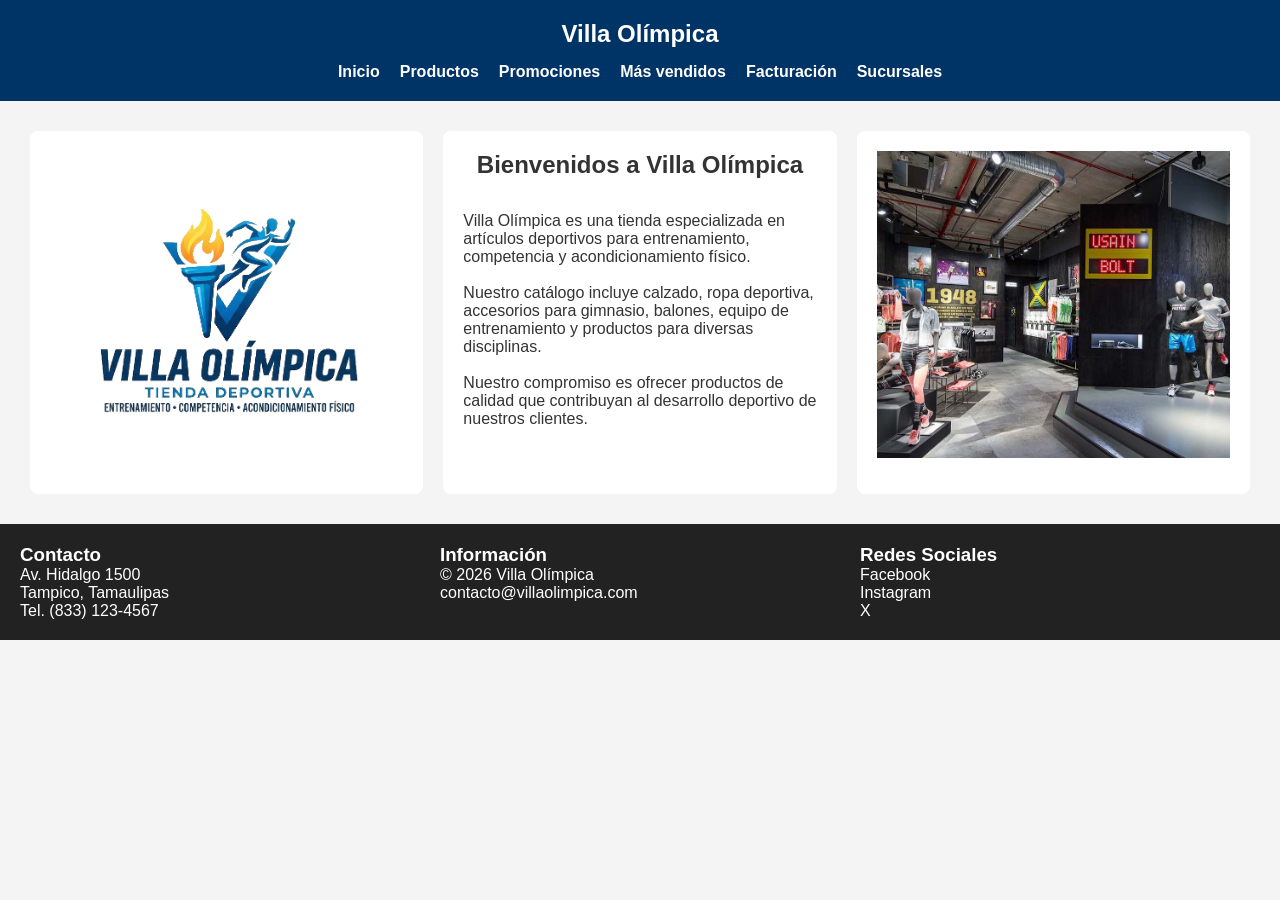
<file: index.html>
<!DOCTYPE html>
<html lang="es">

<head>
    <meta charset="UTF-8">
    <meta name="viewport" content="width=device-width, initial-scale=1.0">
    <title>Villa Olímpica - Inicio</title>
    <link rel="stylesheet" href="estilos.css">
</head>

<body>

<header>
    <nav class="navbar">
        <h1>Villa Olímpica</h1>
        <ul>
            <li><a href="index.html">Inicio</a></li>
            <li><a href="#">Productos</a></li>
            <li><a href="#">Promociones</a></li>
            <li><a href="mas-vendidos.html">Más vendidos</a></li>
            <li><a href="#">Facturación</a></li>
            <li><a href="#">Sucursales</a></li>
        </ul>
    </nav>
</header>

<main class="contenedor-inicio">
    <section class="columna">
        <img src="img/logo.png" alt="Logo Villa Olímpica" class="logo">
    </section>
    <section class="columna">
        <h2>Bienvenidos a Villa Olímpica</h2>
        <br>
        <p>Villa Olímpica es una tienda especializada en artículos deportivos para entrenamiento, competencia y acondicionamiento físico.</p>
        <br>
        <p>Nuestro catálogo incluye calzado, ropa deportiva, accesorios para gimnasio, balones, equipo de entrenamiento y productos para diversas disciplinas.</p>
        <br>
        <p>Nuestro compromiso es ofrecer productos de calidad que contribuyan al desarrollo deportivo de nuestros clientes.</p>
    </section>
    <section class="columna">
        <img src="img/tienda.jpg" alt="Entrada principal de la tienda" class="imagen-tienda">
    </section>
</main>
<footer>
<div>
    <h3>Contacto</h3>
    <p>Av. Hidalgo 1500</p>
    <p>Tampico, Tamaulipas</p>
    <p>Tel. (833) 123-4567</p>
</div>
<div>
    <h3>Información</h3>
    <p>© 2026 Villa Olímpica</p>
    <p>contacto@villaolimpica.com</p>
</div>
<div>
    <h3>Redes Sociales</h3>
    <p>Facebook</p>
    <p>Instagram</p>
    <p>X</p>
</div>
</footer>
</body>
</html>
</file>
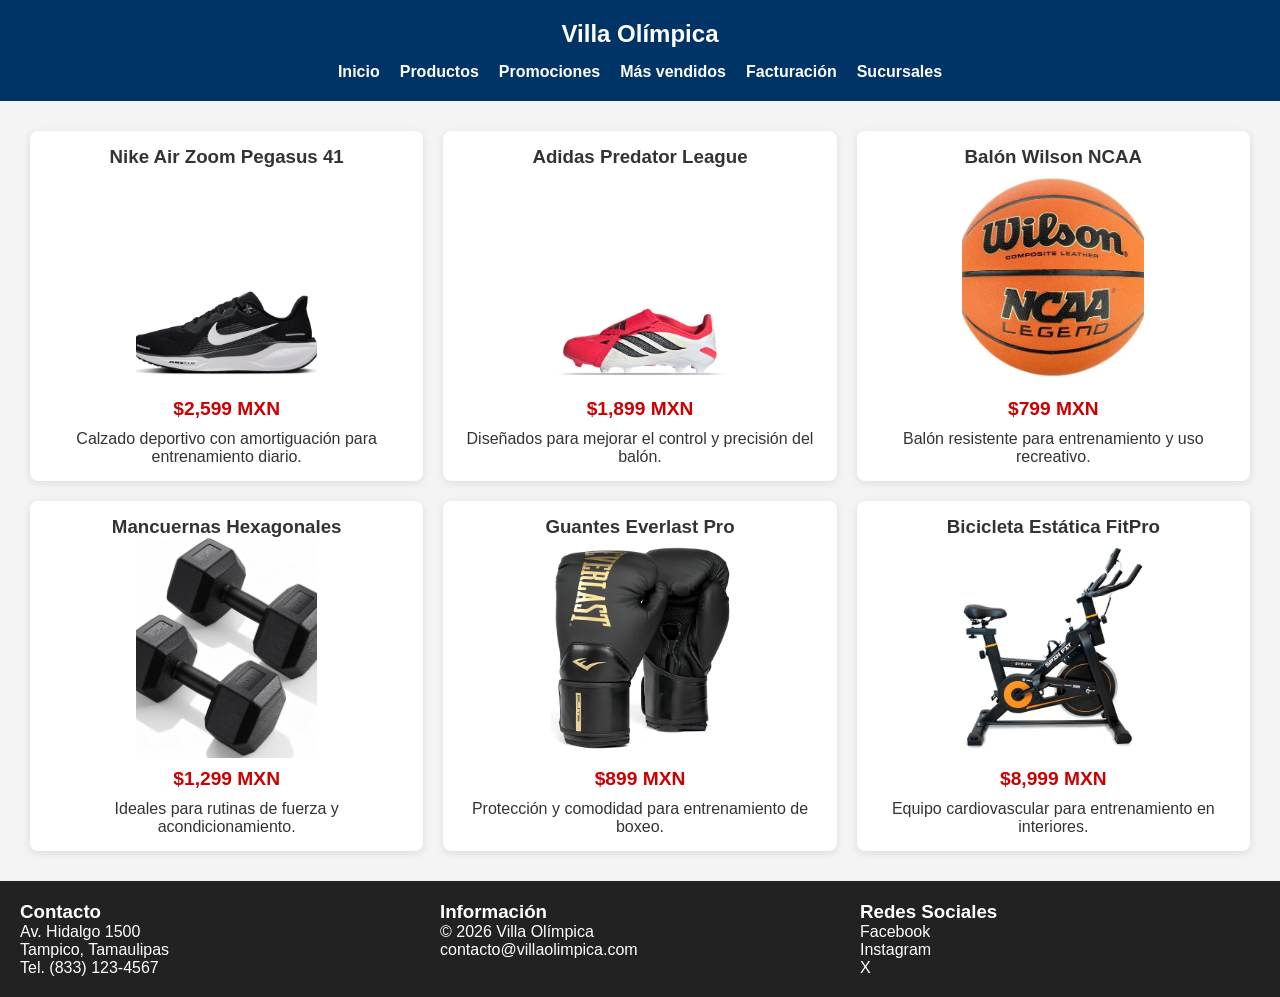
<file: mas-vendidos.html>
<!DOCTYPE html>
<html lang="es">
<head>
    <meta charset="UTF-8">
    <meta name="viewport" content="width=device-width, initial-scale=1.0">
    <title>Villa Olímpica - Más Vendidos</title>
    <link rel="stylesheet" href="estilos.css">
</head>
<body>
    <header><nav class="navbar"><h1>Villa Olímpica</h1><ul>
        <li><a href="index.html">Inicio</a></li>
        <li><a href="#">Productos</a></li>
        <li><a href="#">Promociones</a></li>
        <li><a href="mas-vendidos.html">Más vendidos</a></li>
        <li><a href="#">Facturación</a></li>
        <li><a href="#">Sucursales</a></li>
    </ul></nav></header>
<main class="productos">
    <article class="card">
        <h3>Nike Air Zoom Pegasus 41</h3>
        <img src="img/producto1.jpg" alt="Pegasus 41" class="img-vendidos">
        <p class="precio">$2,599 MXN</p><p>Calzado deportivo con amortiguación para entrenamiento diario.</p>
    </article>
    <article class="card">
        <h3>Adidas Predator League</h3><img src="img/producto2.jpg" alt="Predator League" class="img-vendidos">
        <p class="precio">$1,899 MXN</p><p>Diseñados para mejorar el control y precisión del balón.</p>
    </article>
    <article class="card">
        <h3>Balón Wilson NCAA</h3>
        <img src="img/producto3.jpg" alt="Balón Wilson" class="img-vendidos">
        <p class="precio">$799 MXN</p><p>Balón resistente para entrenamiento y uso recreativo.</p>
    </article>
    <article class="card">
        <h3>Mancuernas Hexagonales</h3>
        <img src="img/producto4.jpg" alt="Mancuernas" class="img-vendidos">
        <p class="precio">$1,299 MXN</p><p>Ideales para rutinas de fuerza y acondicionamiento.</p>
    </article>
    <article class="card">
        <h3>Guantes Everlast Pro</h3>
        <img src="img/producto5.jpg" alt="Guantes Everlast" class="img-vendidos">
        <p class="precio">$899 MXN</p><p>Protección y comodidad para entrenamiento de boxeo.</p>
    </article>
    <article class="card">
        <h3>Bicicleta Estática FitPro</h3>
        <img src="img/producto6.jpg" alt="Bicicleta Estática" class="img-vendidos">
        <p class="precio">$8,999 MXN</p><p>Equipo cardiovascular para entrenamiento en interiores.</p>
    </article>
</main>
<footer>
    <div>
        <h3>Contacto</h3>
        <p>Av. Hidalgo 1500</p>
        <p>Tampico, Tamaulipas</p>
        <p>Tel. (833) 123-4567</p>
    </div>
    <div>
        <h3>Información</h3>
        <p>© 2026 Villa Olímpica</p>
        <p>contacto@villaolimpica.com</p>
    </div>
    <div>
        <h3>Redes Sociales</h3>
        <p>Facebook</p>
        <p>Instagram</p>
        <p>X</p>
    </div>
</footer>
</body>
</html>
</file>
<file: estilos.css>
*{
    margin:0;
    padding:0;
    box-sizing:border-box;
}
body{
    font-family:Arial,sans-serif;
    background:#f4f4f4;
    color:#333;
}
.navbar{
    background:#003366;
    color:#fff;
    padding:20px;
}
.navbar h1{
    text-align:center;
    margin-bottom:15px;
}
.navbar ul{
    list-style:none;
    display:flex;
    justify-content:center;
    gap:20px;flex-wrap:wrap;
}
.navbar a{
    color:#fff;
    text-decoration:none;
    font-weight:bold;
}
.contenedor-inicio{
    display:grid;
    grid-template-columns:1fr 1fr 1fr;
    gap:20px;
    padding:30px;
}
.columna{
    background:#fff;
    padding:20px;
    border-radius:8px;
}
.columna h2{
    text-align:center;
    margin-bottom:15px;
}
.logo,.imagen-tienda{
    width:100%;
    height:auto;
}
.productos{
    display:grid;
    grid-template-columns:repeat(3,1fr);
    gap:20px;
    padding:30px;
}
.card{
    background:#fff;
    padding:15px;
    text-align:center;
    border-radius:8px;
    box-shadow:0 2px 8px rgba(0,0,0,.1)
}
.card:hover{
    transform:translateY(-5px);
    transition:.3s;
}
.card img{
    width:100%;
    height:220px;
    object-fit:cover;
}
.precio{
    font-size:1.2rem;
    color:#cc0000;
    font-weight:bold;
    margin:10px 0;
}
img{
    display:block;
    max-width:100%;
    height:auto;
    margin:auto;
}
.img-vendidos{
    max-width:50%;
    margin:auto;
}
footer{
    background:#222;
    color:#fff;
    display:grid;
    grid-template-columns:1fr 1fr 1fr;
    gap:20px;
    padding:20px;
}
@media (max-width:1199px){
    .contenedor-inicio{
        grid-template-columns:1fr 1fr;
    }
    .productos{
        grid-template-columns:repeat(2,1fr);
    }
    footer{
        grid-template-columns:1fr;
        text-align:center;
    }
}
@media (max-width:768px){
    .contenedor-inicio,.productos{
        grid-template-columns:1fr;
    }
    .navbar ul{
        flex-direction:column;
        align-items:center;
    }
}
</file>
